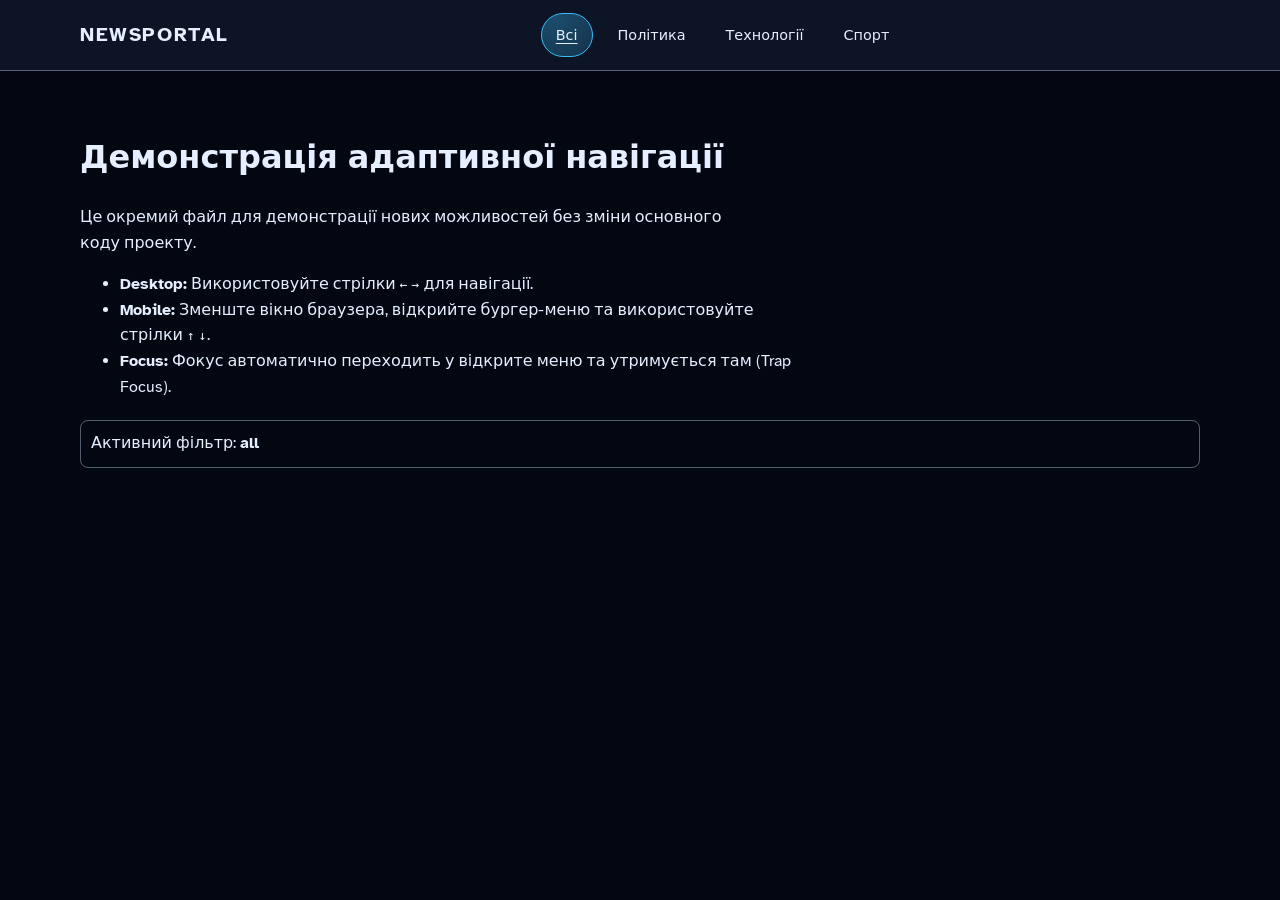
<file: adaptive-demo.html>
<!doctype html>
<html lang="uk">
<head>
  <meta charset="utf-8"/>
  <meta name="viewport" content="width=device-width,initial-scale=1"/>
  <title>Демо: Адаптивна навігація</title>

  <link href="https://fonts.googleapis.com/css2?family=Atkinson+Hyperlegible:wght@400;700&display=swap" rel="stylesheet">

  <!-- Базові стилі проекту -->
  <link rel="stylesheet" href="css/base.css"/>
  <link rel="stylesheet" href="css/layout.css"/>
  <link rel="stylesheet" href="css/components.css"/>
  
  <!-- НОВИЙ файл зі стилями адаптивного меню -->
  <link rel="stylesheet" href="css/adaptive-menu.css"/>

  <style>
    /* Невеликі виправлення для демо, щоб нові стилі працювали з наявною розміткою */
    .mobile-menu-v2 { display: none; }
    .mobile-menu-v2:not([hidden]) { display: flex; }
    
    @media (max-width: 700px) {
      .main-nav { display: none; }
      .burger { display: inline-flex; align-items: center; justify-content: center; }
    }
  </style>
</head>

<body class="theme-default measure-all">

  <header class="site-header">
    <div class="container header-inner">

      <a href="./" class="logo">NewsPortal</a>

      <button id="menu-toggle" class="burger ui-control" type="button" aria-label="Меню" aria-expanded="false">
        <span></span><span></span><span></span>
      </button>

      <!-- Desktop filters (тепер зі списком для a11y) -->
      <nav class="main-nav" id="nav-filters" aria-label="Основна навігація">
        <ul class="nav-list" role="menubar">
          <li role="none"><button type="button" data-filter="all" class="nav-pill active ui-control" role="menuitem">Всі</button></li>
          <li role="none"><button type="button" data-filter="politics" class="nav-pill ui-control" role="menuitem">Політика</button></li>
          <li role="none"><button type="button" data-filter="tech" class="nav-pill ui-control" role="menuitem">Технології</button></li>
          <li role="none"><button type="button" data-filter="sport" class="nav-pill ui-control" role="menuitem">Спорт</button></li>
        </ul>
      </nav>

    </div>

    <!-- Mobile filters (новий клас та структура) -->
    <nav id="mobile-menu" class="mobile-menu-v2" hidden aria-label="Мобільне меню">
      <ul class="mobile-nav-list" role="menu">
        <li role="none"><button type="button" data-filter="all" class="nav-pill active ui-control" role="menuitem">Всі</button></li>
        <li role="none"><button type="button" data-filter="politics" class="nav-pill ui-control" role="menuitem">Політика</button></li>
        <li role="none"><button type="button" data-filter="tech" class="nav-pill ui-control" role="menuitem">Технології</button></li>
        <li role="none"><button type="button" data-filter="sport" class="nav-pill ui-control" role="menuitem">Спорт</button></li>
      </ul>
    </nav>
  </header>

  <div id="backdrop" class="backdrop" hidden aria-hidden="true"></div>

  <main class="container" style="padding-top: 40px;">
    <h1>Демонстрація адаптивної навігації</h1>
    <p>Це окремий файл для демонстрації нових можливостей без зміни основного коду проекту.</p>
    <ul>
      <li><strong>Desktop:</strong> Використовуйте стрілки <code>←</code> <code>→</code> для навігації.</li>
      <li><strong>Mobile:</strong> Зменште вікно браузера, відкрийте бургер-меню та використовуйте стрілки <code>↑</code> <code>↓</code>.</li>
      <li><strong>Focus:</strong> Фокус автоматично переходить у відкрите меню та утримується там (Trap Focus).</li>
    </ul>
    <div id="status" style="margin-top: 20px; padding: 10px; border: 1px solid var(--border); border-radius: 8px;">
      Активний фільтр: <span id="active-filter-val" style="font-weight: bold;">all</span>
    </div>
  </main>

  <!-- Підключення НОВОГО модуля -->
  <script type="module">
    import { initAdaptiveNav } from './js/ui/adaptive-menu.js';
    
    initAdaptiveNav({
      onFilter: (filter) => {
        document.getElementById('active-filter-val').textContent = filter;
        console.log('Filter changed to:', filter);
      }
    });
  </script>
</body>
</html>
</file>
<file: css/base.css>
:root{
  /* База (панель може змінювати) */
  --font-size-base: 100%;
  --line-base: 1.6;
  --measure-base: 68ch;
  --letter-space-base: 0em;
  --focus-offset: 4px;

  --ui-scale: 1;
  --focus-w: 3px;
  --radius-card: 20px;
  --gap: 18px;
  --glow-strong: color-mix(in oklab, var(--accent) 38%, transparent);
  --glow-soft:   color-mix(in oklab, var(--accent) 18%, transparent);


  /* Похідні */
  --font-size: var(--font-size-base);
  --line: var(--line-base);
  --measure: var(--measure-base);
  --letter-space: var(--letter-space-base);

  /* Default (glass) colors — перекриваються themes.css */
  --bg:#030712;
  --bg-elevated:rgba(15,23,42,0.88);
  --fg:#e5efff;
  --muted:#94a3b8;
  --accent:#38bdf8;
  --accent-soft:rgba(56,189,248,0.18);
  --accent-ui:#38bdf8;
  --accent-focus:#facc15;
  --border:rgba(148,163,184,0.55);
  --chip-bg:rgba(15,23,42,0.78);
  --surface: rgba(15,23,42,0.82);

  --fab-bg:#0ea5e9;
  --fab-fg:#0b1120;
  --fab-shadow:0 18px 45px rgba(56,189,248,0.45);

  --font-system: system-ui, -apple-system, BlinkMacSystemFont, "Segoe UI", Roboto, Arial, sans-serif;
  --font-hyper: "Atkinson Hyperlegible", system-ui, -apple-system, "Segoe UI", Roboto, Arial, sans-serif;
  --font: var(--font-hyper);

  --control-radius:999px;
  --control-pad-x-base:14px;
  --control-pad-y-base:8px;
  --control-pad-x:var(--control-pad-x-base);
  --control-pad-y:var(--control-pad-y-base);
  --control-min-h:44px;
}

html{
  scroll-behavior:smooth;
  font-size: var(--font-size);
  transition: font-size 0.4s ease;
}

body{
  margin:0;
  min-height:100dvh;
  background: var(--bg);
  color: var(--fg);
  font-family: var(--font);
  line-height: var(--line);
  letter-spacing: var(--letter-space);
}

img{max-width:100%;display:block;}
a{color:inherit;}
.container{
  max-width:1120px;
  margin:0 auto;
  padding: 0 calc(20px + env(safe-area-inset-right)) 0 calc(20px + env(safe-area-inset-left));
}

.sr-only{
  position:absolute;width:1px;height:1px;overflow:hidden;
  clip:rect(1px,1px,1px,1px);
}

.measure{max-width:var(--measure);}
.measure-all :where(p,li,blockquote,h1,h2,h3){ max-width:var(--measure); }

/* Focus */
:where(a,button,input,select,textarea,[role="button"]):focus-visible{
  outline: var(--focus-w) solid var(--accent-focus);
  outline-offset: var(--focus-offset);
}

:where(a,button,[role="button"]):focus-visible{
  border-radius: 999px;
}

.focus-thick :where(a,button,input,select,textarea,[role="button"]):focus-visible{
  outline-width: calc(var(--focus-w) + 1px);
  outline-offset: var(--focus-offset);
}

.focus-always :where(a,button,input,select,textarea,[role="button"]):focus{
  outline:3px solid var(--accent-focus);
  outline-offset: var(--focus-offset);
  border-radius:999px;
}

.underline-links a{
  text-decoration:underline !important;
  text-underline-offset:3px;
}

/* Skip link */
.skip-link{
  position:absolute;left:-9999px;top:-9999px;
  background:#000;color:#fff;padding:8px 14px;border-radius:999px;
  z-index:999;
}
.skip-link:focus{ left:16px;top:16px; }

/* Reduce motion (manual class) */
body.reduce-motion *,
body.reduce-motion{
  animation:none !important;
  transition:none !important;
  scroll-behavior:auto !important;
}

/* Reduce motion (system preference) */
@media (prefers-reduced-motion: reduce){
  *, *::before, *::after{
    animation: none !important;
    transition: none !important;
  }
  html { scroll-behavior:auto !important; }
}

/* AI / A11Y: hover highlight mode */
body.a11y-hover-glow :where(
  a, button, input, select, textarea,
  .nav-pill, .ui-control, [role="button"]
):hover{
  box-shadow: 0 0 0 3px var(--glow-strong);
}

/* AI / A11Y: extra strong hover for touchpads/misclick */
body.a11y-hover-glow :where(a,button,.nav-pill,.ui-control):hover{
  outline: 2px solid var(--glow-strong);
  outline-offset: 3px;
}

/* AI: emphasize interactive elements */
body.a11y-emphasize-click :where(a,button,.nav-pill,.ui-control,[role="button"]){
  box-shadow: 0 0 0 2px var(--glow-soft);
}

/* =========================
   A11y Levels (0..4)
   Єдине джерело правди для масштабу
   ========================= */
html.a11y-l0{
  --font-size-base: 100%;
  --ui-scale: 1;
  --gap: 18px;
  --focus-w: 3px;
  --line-base: 1.6;
  --measure-base: 68ch;
}

html.a11y-l1{
  --font-size-base: 107%;
  --ui-scale: 1.08;
  --gap: 19px;
  --focus-w: 3.5px;
  --line-base: 1.68;
  --measure-base: 70ch;
}

html.a11y-l2{
  --font-size-base: 114%;
  --ui-scale: 1.16;
  --gap: 20px;
  --focus-w: 4px;
  --line-base: 1.76;
  --measure-base: 72ch;
}

html.a11y-l3{
  --font-size-base: 122%;
  --ui-scale: 1.26;
  --gap: 22px;
  --focus-w: 4.6px;
  --line-base: 1.84;
  --measure-base: 74ch;
}

html.a11y-l4{
  --font-size-base: 132%;
  --ui-scale: 1.40;
  --gap: 24px;
  --focus-w: 5.2px;
  --line-base: 1.95;
  --measure-base: 76ch;
}

::selection{
  background: var(--selection-bg, rgba(56,189,248,0.28));
  color: var(--selection-fg, inherit);
}
</file>
<file: css/layout.css>
:root{
  --header-h: 70px;
}

/* Header */
.site-header{
  position:sticky;
  top: env(safe-area-inset-top);
  z-index:40;
  background: var(--bg-elevated);
  border-bottom:1px solid var(--border);
}

@supports (backdrop-filter: blur(18px)){
  .site-header{
    backdrop-filter: blur(18px);
  }
}

.header-inner{
  display:flex;
  align-items:center;
  gap:16px;
  min-height: var(--header-h);
}

.logo{
  font-weight:800;
  font-size:20px;
  letter-spacing:0.08em;
  text-transform:uppercase;
  text-decoration:none;
}

/* Main nav layout */
.main-nav{
  display:flex;
  gap:10px;
  flex:1;
  justify-content:center;
  flex-wrap:wrap;
}

/* Hero */
.hero{padding:26px 0 12px;}
.hero-card{
  display:grid;
  grid-template-columns:minmax(0,1.3fr) minmax(0,1.2fr);
  gap:20px;
  align-items:stretch;
}

.hero-media img{
  width:100%;
  max-height:420px;
  object-fit:cover;
  border-radius:20px;
}

.hero-body{
  display:flex;
  flex-direction:column;
  justify-content:space-between;
  gap:12px;
}

.hero-body h1{
  font-size: clamp(1.8rem, 2.5vw, 2.4rem);
}

.hero-summary{
  font-size: clamp(1rem, 1.2vw, 1.08rem);
  color: var(--fg);
  max-width: 62ch;
}

.meta{
  color:var(--muted);
  font-size:0.95rem;
}

.hero-actions{
  display:flex;
  gap:10px;
  flex-wrap:wrap;
  margin-top:6px;
}

/* News grid */
.news-section{padding:10px 0 32px;}
.section-title{
  font-size:1.25rem;
  margin:12px 0 10px;
}

.news-list{
  display:grid;
  gap: var(--gap);
  grid-template-columns:repeat(3,minmax(0,1fr));
}

/* Responsive */
@media (max-width:900px){
  .hero-card{ grid-template-columns:1fr; }
  .news-list{ grid-template-columns:repeat(2,minmax(0,1fr)); }
}

@media (min-width:701px){
  .mobile-menu{ display:none; }
}

@media (max-width:620px){
  .news-list{ grid-template-columns:1fr; }
}

.news-tools{
  margin: 10px 0 14px;
  padding: 12px;
  display:grid;
  gap: 12px;
}

.news-focus{
  margin: 8px 0 14px;
  padding: 14px 16px;
  display:grid;
  gap:12px;
}

.news-focus-title{
  color:var(--muted);
  font-size:0.94rem;
}

.news-focus-actions{
  display:flex;
  flex-wrap:wrap;
  gap:10px;
}

.news-tools .search input{
  width:100%;
  padding: 10px 12px;
  border-radius: var(--control-radius);
  border:1px solid rgba(148,163,184,0.55);
  background: rgba(255,255,255,0.04);
  color: var(--fg);
  min-height: var(--control-min-h);
}
.news-tools .search input:focus-visible{
  outline: 3px solid var(--accent-focus);
  outline-offset: 3px;
}

.trending{
  display:flex;
  flex-wrap:wrap;
  gap:10px;
}

.quick-actions{
  display:flex;
  flex-wrap:wrap;
  gap:10px;
}

/* Clear filters button */
.clear-filters-btn{
  display: inline-flex;
  align-items: center;
  gap: 8px;
  padding: 8px 12px;
  border-radius: 999px;
  border: 1px solid rgba(148,163,184,0.55);
  background: rgba(15,23,42,0.6);
  color: var(--muted);
  cursor: pointer;
  font-size: 0.9rem;
  transition: all 0.2s ease;
  min-height: var(--control-min-h);
}

.clear-filters-btn:hover{
  background: rgba(15,23,42,0.8);
  color: var(--fg);
  border-color: rgba(148,163,184,0.7);
}

.clear-filters-btn:active{
  transform: translateY(1px);
}
</file>
<file: css/components.css>
/* Generic control sizing */
.ui-control{
  font-family:inherit;
  border-radius: var(--control-radius);
  padding: calc(var(--control-pad-y) * var(--ui-scale))
           calc(var(--control-pad-x) * var(--ui-scale));
  min-height: calc(var(--control-min-h) * var(--ui-scale));
  font-size: calc(0.92rem * var(--ui-scale));
}

/* Pills */
.nav-pill{
  display:inline-flex;
  align-items:center;
  justify-content:center;
  padding:var(--control-pad-y) var(--control-pad-x);
  border-radius:999px;
  border:1px solid transparent;
  background-color:transparent;
  color:var(--fg);
  font-weight:500;
  text-decoration:none;
  font-size:0.9rem;
  white-space:nowrap;
  cursor:pointer;
  transition:
    background-color .16s ease,
    border-color .16s ease,
    color .16s ease,
    transform .2s ease,
    padding .2s ease;
}

.nav-pill:hover{
  background-color:var(--accent-soft);
  border-color:rgba(148,163,184,0.6);
}

.nav-pill.active{
  background: radial-gradient(
    circle at 20% 0,
    color-mix(in oklab, var(--accent) 35%, transparent),
    color-mix(in oklab, var(--accent) 18%, transparent)
  );
  border-color: var(--accent-ui);
  text-decoration: underline;
  text-underline-offset: 3px;
}

/* Burger */
.burger{
  display:none;
  position:relative;
  width:42px;height:34px;
  border-radius:999px;
  border:1px solid rgba(148,163,184,0.7);
  background:rgba(15,23,42,0.6);
  padding:0;
  cursor:pointer;
}
.burger span{
  position:absolute;left:8px;right:8px;
  height:2px;border-radius:999px;
  background:var(--fg);
  transition:transform .18s ease, opacity .16s ease;
}
.burger span:nth-child(1){top:9px}
.burger span:nth-child(2){top:16px}
.burger span:nth-child(3){top:23px}
.burger[aria-expanded="true"] span:nth-child(1){ transform:translateY(7px) rotate(45deg); }
.burger[aria-expanded="true"] span:nth-child(2){ opacity:0; }
.burger[aria-expanded="true"] span:nth-child(3){ transform:translateY(-7px) rotate(-45deg); }

@media (max-width:700px){
  .burger{ display:inline-flex; align-items:center; justify-content:center; }
  .main-nav{ display:none; }
}

/* Mobile menu: керується [hidden] */
.mobile-menu{
  border-top:1px solid var(--border);
  background: var(--surface);
  padding: 10px 20px 16px;
  display:grid;
  gap:10px;
}
@supports (backdrop-filter: blur(18px)){
  .mobile-menu{
    backdrop-filter: blur(18px);
  }
}
.mobile-menu[hidden]{ display:none; }

/* Buttons */
.btn-primary,.btn-outline,.btn-ghost{
  border-radius:var(--control-radius);
  padding:var(--control-pad-y) calc(var(--control-pad-x) + 4px);
  min-height:var(--control-min-h);
  font-size:0.94rem;
  font-weight:500;
  border:1px solid transparent;
  cursor:pointer;
  display:inline-flex;
  align-items:center;
  gap:6px;
  white-space: nowrap;
  max-width: 100%;
}

.btn-primary{
  background: linear-gradient(135deg, var(--accent), #22c55e);
  color: #0b1120;
  box-shadow: 0 12px 40px color-mix(in oklab, var(--accent) 45%, transparent);
  border: 1px solid rgba(56,189,248,0.6);
}

.btn-outline{
  background:transparent;
  border-color:rgba(148,163,184,0.7);
  color:var(--fg);
}

.btn-outline.active,
.btn-outline[aria-pressed="true"]{
  background: color-mix(in oklab, var(--accent) 16%, transparent);
  border-color: var(--accent-ui);
  color: var(--fg);
 }

.btn-ghost{
  background: var(--surface);
  border-color:rgba(148,163,184,0.5);
  color:var(--fg);
}

:where(.nav-pill, .burger, .btn-primary, .btn-outline, .btn-ghost, .card-tts-btn, .back-to-top):focus-visible{
  outline: 3px solid var(--accent-focus);
  outline-offset: 3px;
}

/* Glass card */
.glass{
  background:var(--bg-elevated);
  border-radius: var(--radius-card);
  border:1px solid var(--border);
  box-shadow:0 10px 25px rgba(0,0,0,0.15);
}
@supports (backdrop-filter: blur(10px)){
  .glass{
    backdrop-filter: blur(10px);
  }
}

/* Cards */
.card{
  position: relative;
  display:flex;
  flex-direction:column;
  height:100%;
  transition: transform 0.2s ease, opacity 0.2s ease;
}

.card.hidden{
  opacity: 0;
  transform: translateY(10px);
  pointer-events: none;
}

.card.visible{
  opacity: 1;
  transform: translateY(0);
}

.card-media{
  position:relative;
  overflow:hidden;
}

.card-media img{
  width:100%;
  aspect-ratio: 16 / 9;
  object-fit:cover;
  border-radius:16px 16px 0 0;
}

.card-body{
  padding:10px 12px 12px;
  display:flex;
  flex-direction:column;
  gap:6px;
  flex:1;
}

.card h3{
  font-size: clamp(1rem, 1.1vw, 1.2rem);
}

.card p{
  font-size: clamp(0.95rem, 1vw, 1.05rem);
}

/* Card TTS */
.card-tts-btn{
  position:absolute;
  right:10px;top:10px;
  width: calc(44px * var(--ui-scale));
  height: calc(44px * var(--ui-scale));
  border-radius:999px;
  border:1px solid rgba(148,163,184,0.8);
  background: var(--surface);
  color:var(--fg);
  display:flex;align-items:center;justify-content:center;
  font-size: calc(14px * var(--ui-scale));
  cursor:pointer;
}

/* Back-to-top */
.back-to-top{
  position:fixed;
  right: calc(18px + env(safe-area-inset-right));
  bottom: calc(88px + env(safe-area-inset-bottom));
  width:44px;height:44px;
  border-radius:999px;
  border:1px solid var(--border);
  background: var(--surface);
  color:var(--fg);
  display:flex;align-items:center;justify-content:center;
  cursor:pointer;
  z-index:60;
}
.back-to-top[hidden]{display:none;}

.news-link{
  color: inherit;
  text-decoration: none;
}
.news-link:hover{
  text-decoration: underline;
  text-underline-offset: 3px;
}

/* Loading indicator */
.loading-indicator {
  display: flex;
  align-items: center;
  justify-content: center;
  padding: 24px;
  gap: 12px;
  color: var(--muted);
  font-size: 0.95rem;
}

.loading-spinner {
  width: 24px;
  height: 24px;
  border: 3px solid var(--border);
  border-top-color: var(--accent);
  border-radius: 50%;
  animation: spin 0.8s linear infinite;
}

@keyframes spin {
  to { transform: rotate(360deg); }
}

/* Ticker */
.ticker{
  position: sticky;
  top: var(--header-h);
  z-index: 35;
  background: var(--bg-elevated);
  border-bottom: 1px solid var(--border);
}
@supports (backdrop-filter: blur(18px)){
  .ticker{
    backdrop-filter: blur(18px);
  }
}

.ticker-viewport{
  overflow: hidden;
}

.ticker-track{
  display: inline-flex;
  gap: 18px;
  padding: 12px 20px;
  white-space: nowrap;
  will-change: transform;
  transform: translate3d(0,0,0);
  animation: ticker-move 100s linear infinite;
}

.ticker-item{
  display: inline-flex;
  align-items: center;
  gap: 10px;
  color: var(--muted);
  font-size: 0.95rem;
}

.ticker-dot{
  opacity: 0.8;
}

@keyframes ticker-move{
  from{ transform: translateX(0); }
  to{ transform: translateX(-50%); }
}

@media (prefers-reduced-motion: reduce){
  .ticker-track{
    animation: none;
    transform: none;
  }

  .burger span,
  .nav-pill{
    transition: none;
  }
}
</file>
<file: css/adaptive-menu.css>
.nav-list, .mobile-nav-list { list-style: none; margin: 0; padding: 0; }
.nav-list { display: flex; gap: 10px; flex-wrap: wrap; justify-content: center; }
.mobile-nav-list { display: grid; gap: 12px; }
.mobile-nav-list .nav-pill { width: 100%; justify-content: start; padding: 12px 20px; font-size: 1.1rem; }

.mobile-menu-v2 {
  position: fixed; inset: var(--header-h) 0 0; z-index: 55; padding: 20px;
  background: var(--surface); backdrop-filter: blur(18px);
  display: flex; flex-direction: column; overflow-y: auto;
  transform: translateY(-100%); opacity: 0; visibility: hidden;
  transition: .3s; transition-property: transform, opacity, visibility;
}
</file>
